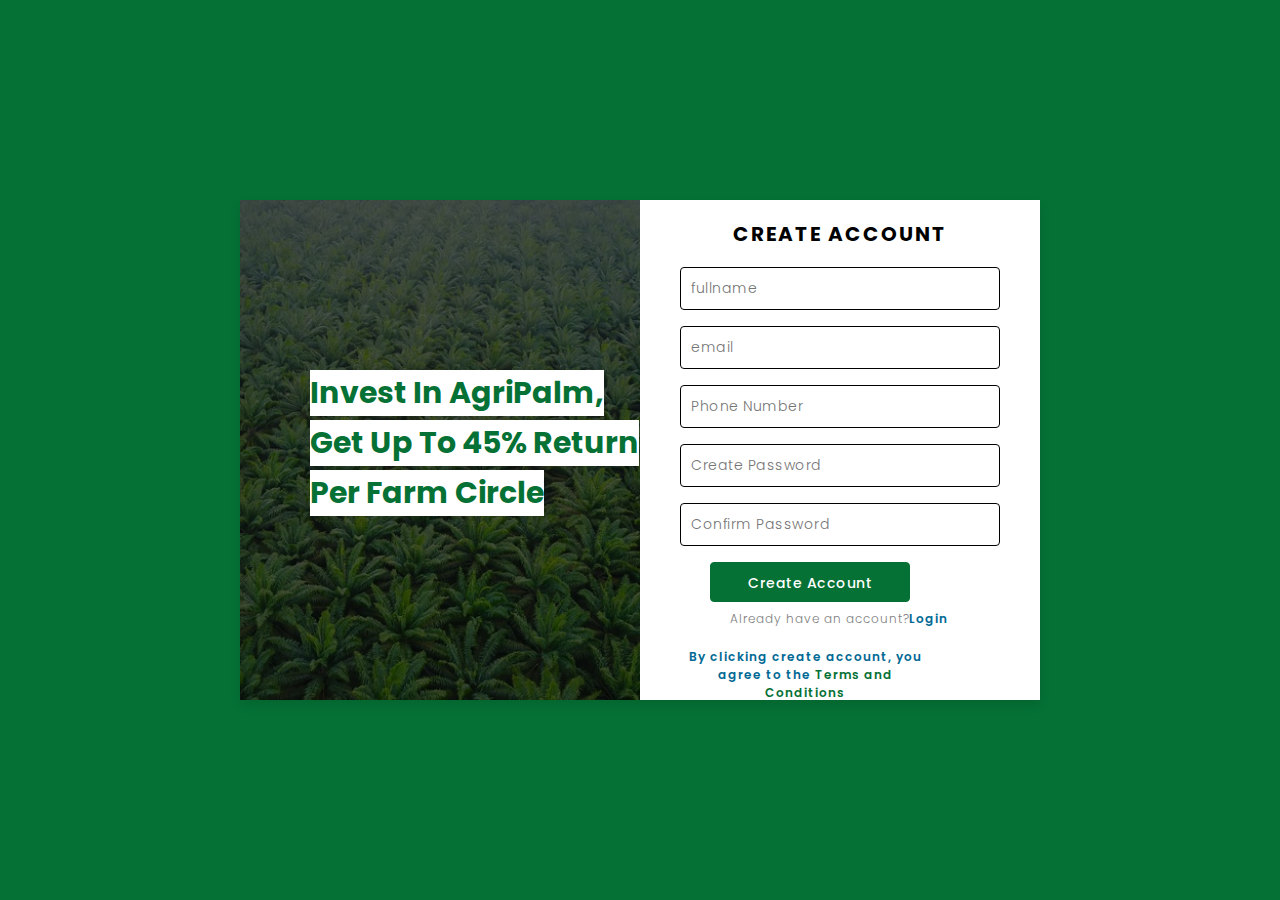
<file: register.html>
<!DOCTYPE html>
<html lang="en">
    <head>
        <meta charset="utf-8">
        <meta http-equiv="X-UA-Compatible" content="IE=edge">
        <meta name="viewport" content="width=device-width, initial-scale=1.0">
        <title>Register AgroPalm-Africa: Building a sustainable market place for palm products in Africa</title>
        <meta name="description" content="Agro mpalm Africa is committed to establishing a thriving market place for palm products in Africa by creating a network between potential investors and farmers.">
        <link rel="stylesheet" href="register.css">
<link href="https://fonts.googleapis.com/css2?family=Lato:wght@300;400;700;900&display=swap" rel="stylesheet">
     <link rel="stylesheet" href="https://use.fontawesome.com/releases/v5.15.1/css/all.css" integrity="sha384-vp86vTRFVJgpjF9jiIGPEEqYqlDwgyBgEF109VFjmqGmIY/Y4HV4d3Gp2irVfcrp" crossorigin="anonymous">
  </head>
    <body>
     <section>
         <div class="container">
           <div class="user regbx">
             
               <div class="imgbx"><img src="Cargill-sustainability-chief-on-meeting-the-target-for-100-sustainable-palm-oil_wrbm_large.jpg"><h2 class="h2-1">Invest In AgriPalm,</h2> <h2 class="h2-2">Get Up To 45% Return</h2> <h2 class="h2-3">Per Farm Circle</h2></div>
               <div class="regformbx">
                 <form>
                  <h2>Create Account</h2>
                     <input type="text" name="" placeholder="fullname">
                     <input type="text" name="" placeholder="email">
                     <input type="number" name="" placeholder="Phone Number">
                     <input type="password" name="" placeholder="Create Password">
                      <input type="password" name="" placeholder="Confirm Password">
                    <input type="submit" name="" value="Create Account">
                     <p class="signin">Already have an account?<a href="login.html">Login</a></p>
                    <p class="agree">By clicking create account, you agree to the <span>Terms and Conditions</span></p>
                 </form>
               </div>
             </div>
           </div>
        </section>
    </body>
</html>
</file>
<file: register.css>
@import url('https://fonts.googleapis.com/css2?family=Poppins:wght@100;200;300;400;500;600;800&display=swap');
*{
    box-sizing: border-box;
    margin: 0;
    padding: 0;
    font-family: 'Poppins', sans-serif;
}
section{
    position: relative;
    min-height: 100vh;
    background: #057135;
    display: flex;
    justify-content: center;
    align-items: center;
    padding: 20px;
    
}
section .container{
    position: relative;
    width: 800px;
    height: 500px;
    background: #fff;
    box-shadow: 0 5px 10px 0px rgba(0, 0, 0, 0.1);
    overflow: hidden;
}
section .container .user{
    position: absolute;
    top: 0;
    left: 0;
    width: 100%;
    height: 100%;
    display: flex;
}
section .container .user .imgbx{
    position: relative;
    width: 50%;
    height: 100%;
    background: #fff;
}
section .container .user .imgbx img{
    filter: brightness(0.4);
    position: absolute;
    top: 0;
    left: 0;
    width: 100%;
    height: 100%;
    object-fit: cover;
}
section .container .user .imgbx .h2-1{
    color: #057135;
    position: absolute;
    text-align: center;
    justify-content: center;
    font-size: 30px;
    background: #fff;
    letter-spacing: 0;
    top: 170px;
    left: 70px;
}
section .container .user .imgbx .h2-2{
       color: #057135;
    position: absolute;
    text-align: center;
    justify-content: center;
    font-size: 30px;
    background: #fff;
    letter-spacing: 0;
    top: 220px;
    left: 70px; 
}
section .container .user .imgbx .h2-3{
       color: #057135;
    position: absolute;
    text-align: center;
    justify-content: center;
    font-size: 30px;
    background: #fff;
    letter-spacing: 0;
    top: 270px;
    left: 70px;
}
section .container .user .regformbx{
    position: relative;
    width: 50%;
    height: 100%;
    background: #fff;
    display: flex;
    justify-content: center;
    align-items: center;
    padding: 40px;
    
}
section .container .user .regformbx form h2{
    font-size: 20px;
    font-weight: 700;
    text-transform: uppercase;
    letter-spacing: 2px;
    text-align: center;
    width: 100%;
    margin-bottom: 10px;
    color: #000;
}
section .container .user .regformbx form input{
    position: relative;
    width: 100%;
    padding: 10px;
    background: #fff;
    color: #000;
    border: 1.5px solid #000;
    outline: none;
    margin: 8px 0;
    border-radius: 4px;
    font-size: 14px;
    letter-spacing: 0.5px;
    font-weight: 300;
}

section .container .user .regformbx form input[type='submit']{
    height: 40px;
    background: #057135;
    color: #fff;
    cursor: pointer;
    font-size: 14px;
    font-weight: 500;
    letter-spacing: 0.5px;
    border: 1px solid #057135;
    text-align: center;
    justify-content: center;
    align-items: center;
    width: 200px;
    left: 30px;
}
section .container .user .regformbx form .signin{
    position: relative;
    font-size: 12px;
    letter-spacing: 1px;
    color: gray;
    text-transform: none;
    font-weight: 300;
    font-family: 'Poppins', sans-serif;
    left: 50px;
    
}
section .container .user .regformbx form .signin a{
    font-weight: 600;
    text-decoration: none;
    color: #006994;
}
section .container .user .regformbx form .agree{
    font-size: 12px;
    letter-spacing: 1px;
    color: gray;
    text-transform: none;
    font-weight: 600;
    text-decoration: none;
    color: #006994;
    font-family: 'Poppins', sans-serif;
    position: relative;
    width: 250px;
    top: 20px;
    text-align: center;
}
section .container .user .regformbx form .agree span{
    color: #057135;
}

@media (max-width: 991px){
    section .container{
        max-width: 400px;
    }
    section .container .imgbx{
        display: none;
    }
    section .container .user .regformbx{
        width: 100%;
    }
}
</file>
